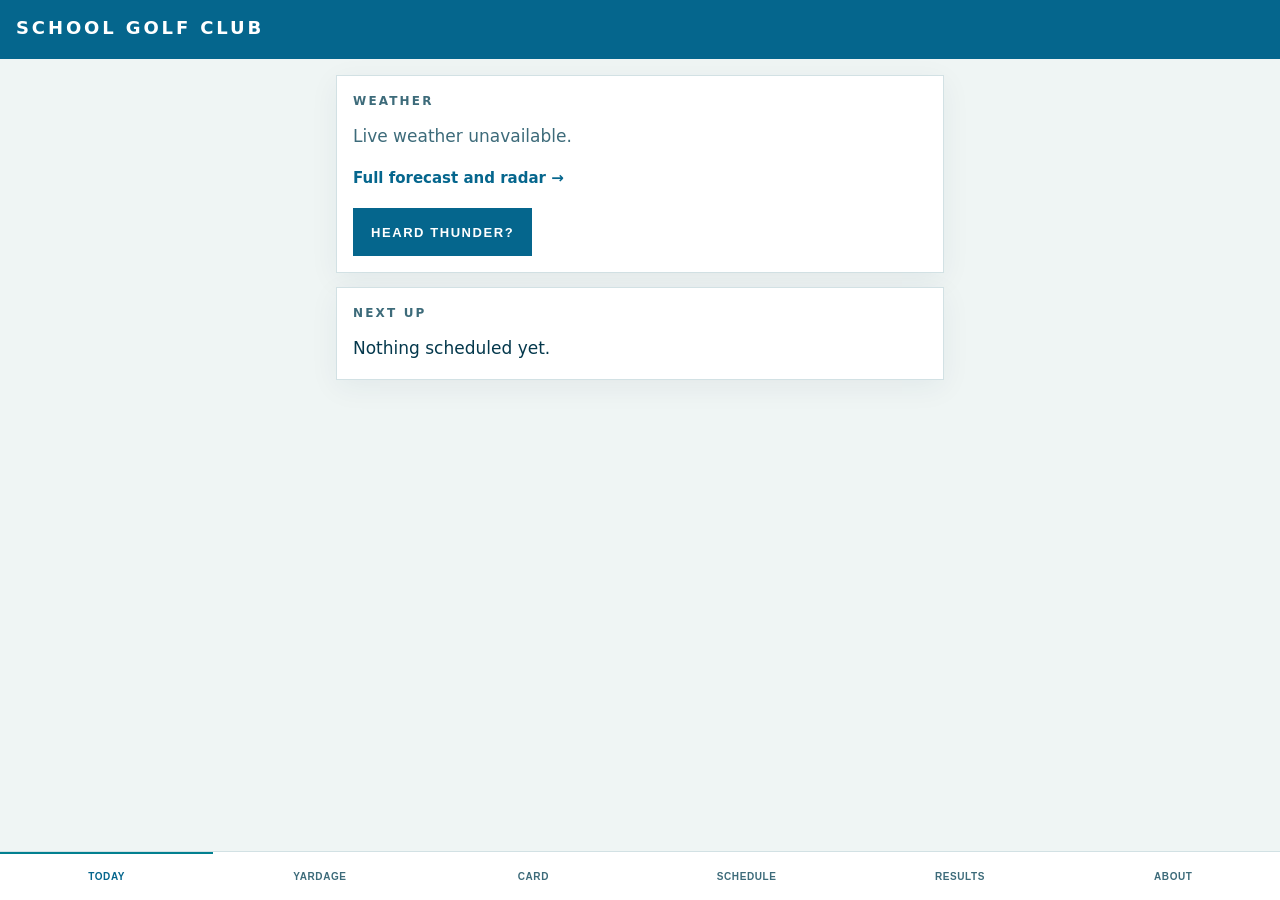
<file: index.html>
<!doctype html>
<html lang="en">
<head>
<meta charset="utf-8">
<meta name="viewport" content="width=device-width, initial-scale=1, viewport-fit=cover">
<title>School Golf Club</title>
<meta name="theme-color" content="#1d6b3f">
<link rel="manifest" href="manifest.webmanifest">
<link rel="apple-touch-icon" href="icons/icon-192.png">
<meta name="apple-mobile-web-app-capable" content="yes">
<meta name="apple-mobile-web-app-status-bar-style" content="black-translucent">
<link rel="stylesheet" href="app.css">
<link rel="stylesheet" href="map.css">
</head>
<body>

<header class="topbar">
  <h1 id="clubName">Golf Club</h1>
  <p id="tagline"></p>
</header>

<main>
  <!-- Sits above every tab while club.json has "demo": true. -->
  <div class="banner hidden" id="demoBanner">
    <strong>Demo data.</strong> The schedule, results and course status here
    are invented, to show how the app works. The course map and the distances
    on the Yardage tab are the only real club information on screen.
  </div>

  <!-- ───────── Today ───────── -->
  <section class="view" id="view-today">
    <div class="card" id="statusCard">
      <div class="card-head">
        <h2>Course status</h2>
        <span class="stamp" id="statusStamp"></span>
      </div>
      <div class="status-grid">
        <div class="status-big" id="statusOpen">—</div>
        <dl class="kv">
          <dt>Greens</dt><dd id="greenHeight">—</dd>
          <dt>Rough</dt><dd id="roughHeight">—</dd>
          <dt>Carts</dt><dd id="cartsAllowed">—</dd>
        </dl>
      </div>
      <p class="note" id="statusNotes"></p>
    </div>

    <div class="card" id="weatherCard">
      <div class="card-head">
        <h2>Weather</h2>
        <span class="stamp" id="weatherStamp"></span>
      </div>
      <div id="weatherBody" class="loading">Loading forecast…</div>

      <!-- Thunder can be audible long before a forecast says "storm", so this
           is always available rather than only when the API reports one. -->
      <button class="btn-small btn-thunder" id="btnThunder">Heard thunder?</button>

      <div class="alert hidden" id="stormAlert">
        <strong>Thunderstorm risk.</strong>
        <p class="alert-p">
          Stop play. Get inside a building or a hard-topped vehicle. Put the
          clubs down — they are metal.
        </p>
        <p class="alert-p">
          <strong>Not safe:</strong> golf carts, course shelters, trees, open
          ground, water, metal fences.
        </p>

        <div class="thunder">
          <div class="thunder-clock" id="thunderClock">
            Wait 30 minutes from the last thunder.
          </div>
          <button class="btn-small" id="btnThunderAgain">Heard it again — restart</button>
        </div>

        <p class="alert-p alert-fine">
          Any new thunder or lightning restarts the 30 minutes. Standard school
          policy is to suspend play when lightning is within 10 miles and to
          wait a full 30 minutes after the last one.
        </p>
      </div>
    </div>

    <div class="card">
      <div class="card-head"><h2>Next up</h2></div>
      <div id="nextEvent" class="loading">Loading…</div>
    </div>
  </section>

  <!-- ───────── Yardage ───────── -->
  <section class="view hidden" id="view-yardage">
    <!-- Shown instead of the live feature while features.yardage is "preview":
         says what is coming, shows no numbers. -->
    <div class="card hidden" id="yardagePreviewCard">
      <div class="card-head">
        <h2>Distance to green</h2>
        <span class="stamp">Not ready yet</span>
      </div>
      <p class="preview-lead">
        How far you are from the front, center and back of the green on every
        hole, with a map showing where you are standing.
      </p>
      <ul class="preview-list">
        <li>Works with no signal — GPS comes from satellites, not the network.</li>
        <li>Your location stays on your phone. Nothing is sent anywhere.</li>
        <li>Distance only, so it stays legal for tournament play.</li>
      </ul>
      <p class="note">
        This switches on once the home course has been measured, hole by hole.
        Until then it shows no yardages at all — a number that is wrong is
        worse than no number, because you would club off it.
      </p>
    </div>

    <!-- Only while data/course.json is an example layout. It warns the
         player and nothing more: how to map a course is in the README, not
         on a screen someone is reading on a tee. -->
    <div class="banner hidden" id="unmappedBanner">
      <strong>Not this club's course.</strong> The layout below is
      <b id="exampleCourseName">an example course</b> — a real one, standing in
      so the map and the distances can be seen working on real holes. The
      marker is an example ball, not where you are, and no distance here is a
      distance on your course.
      <span class="credit" id="courseCredit"></span>
    </div>

    <div class="card gps-card">
      <div class="card-head">
        <h2>Distance to green</h2>
        <button class="btn-small" id="btnLocate">Locate me</button>
      </div>

      <div class="hole-pick">
        <button class="btn-small" id="holePrev" aria-label="Previous hole">‹</button>
        <div class="hole-label">
          <span id="holeNum">—</span>
          <small id="holeMeta"></small>
        </div>
        <button class="btn-small" id="holeNext" aria-label="Next hole">›</button>
      </div>

      <div class="yardages">
        <div class="yd"><span class="yd-num" id="ydBack">—</span><span class="yd-tag">Back</span></div>
        <div class="yd yd-main"><span class="yd-num" id="ydCenter">—</span><span class="yd-tag">Center</span></div>
        <div class="yd"><span class="yd-num" id="ydFront">—</span><span class="yd-tag">Front</span></div>
      </div>

      <p class="accuracy" id="accuracy">Tap “Locate me” to start.</p>

      <!-- Why the big number is large: you are on the course, but not on the
           hole being shown. -->
      <p class="accuracy hole-hint hidden" id="holeHint"></p>

      <!-- Local knowledge for this hole, from data/course.json. -->
      <p class="hole-note hidden" id="holeNote"></p>

      <!-- Shown while data/course.json is mapped but not yet "verified":
           the geometry is a survey, and nobody has walked it with the card. -->
      <p class="check-note hidden" id="courseCheck"></p>
      <p class="note rules-note">
        Distance only — no slope or club advice, so this stays conforming under
        Rule 4.3a for tournament play.
      </p>
    </div>

    <div class="card" id="mapCard">
      <div class="card-head">
        <h2>Where you are</h2>
        <div class="map-btns">
          <!-- Only meaningful on a single hole: the course view is north-up
               already, so this hides itself there. -->
          <button class="btn-small btn-quiet" id="btnMapRotate"
                  aria-pressed="false">North up</button>
          <button class="btn-small" id="btnMapView" aria-pressed="false">Whole course</button>
        </div>
      </div>

      <svg class="map" id="holeMap" viewBox="0 0 320 400" role="img"
           aria-label="Course map"></svg>

      <div class="legend">
        <span><i class="swatch tee"></i>Tee</span>
        <span><i class="swatch pin"></i>Green</span>
        <span><i class="swatch sand"></i>Sand</span>
        <span><i class="swatch me"></i>You</span>
      </div>

      <p class="note" id="mapNote"></p>

      <!-- Where the hole coordinates came from. The ODbL asks for the credit
           to travel with the data, and an example course prints it in the
           banner instead — which a mapped course never shows. -->
      <p class="note credit hidden" id="courseSource"></p>
    </div>
  </section>

  <!-- ───────── Card ───────── -->
  <section class="view hidden" id="view-card">
    <div id="cardBody"></div>
  </section>

  <!-- ───────── Schedule ───────── -->
  <section class="view hidden" id="view-schedule">
    <div id="scheduleList" class="loading">Loading…</div>
  </section>

  <!-- ───────── Results ───────── -->
  <section class="view hidden" id="view-results">
    <!-- Shown instead of the live list while features.results is "preview". -->
    <div class="card hidden" id="resultsPreviewCard">
      <div class="card-head">
        <h2>Match results</h2>
        <span class="stamp">Not ready yet</span>
      </div>
      <p class="preview-lead">
        How the team did in every match this season, posted after each one is
        played.
      </p>
      <ul class="preview-list">
        <li>Put up by the coach after the match — not live scoring during play.</li>
        <li>A season list, with the detail of each match behind it.</li>
      </ul>
      <p class="note">
        This switches on once the scoring format is settled and the first match
        has been played.
      </p>
    </div>

    <div id="resultsList" class="loading">Loading…</div>
  </section>

  <!-- ───────── About ───────── -->
  <section class="view hidden" id="view-about">
    <div class="card">
      <div class="card-head"><h2>About the club</h2></div>
      <div id="aboutText"></div>
    </div>
    <div class="card">
      <div class="card-head"><h2>Contacts</h2></div>
      <dl class="kv" id="contactList"></dl>
    </div>
    <div class="card" id="photoCard">
      <div class="card-head"><h2>Photos</h2></div>
      <div class="photos" id="photoGrid"></div>
    </div>
  </section>
</main>

<nav class="tabbar" role="tablist">
  <button class="tab active" data-view="today"    role="tab">Today</button>
  <button class="tab"        data-view="yardage"  role="tab">Yardage</button>
  <button class="tab"        data-view="card"     role="tab">Card</button>
  <button class="tab"        data-view="schedule" role="tab">Schedule</button>
  <button class="tab"        data-view="results"  role="tab">Results</button>
  <button class="tab"        data-view="about"    role="tab">About</button>
</nav>

<script src="map.js"></script>
<script src="card.js"></script>
<script src="app.js"></script>
</body>
</html>
</file>
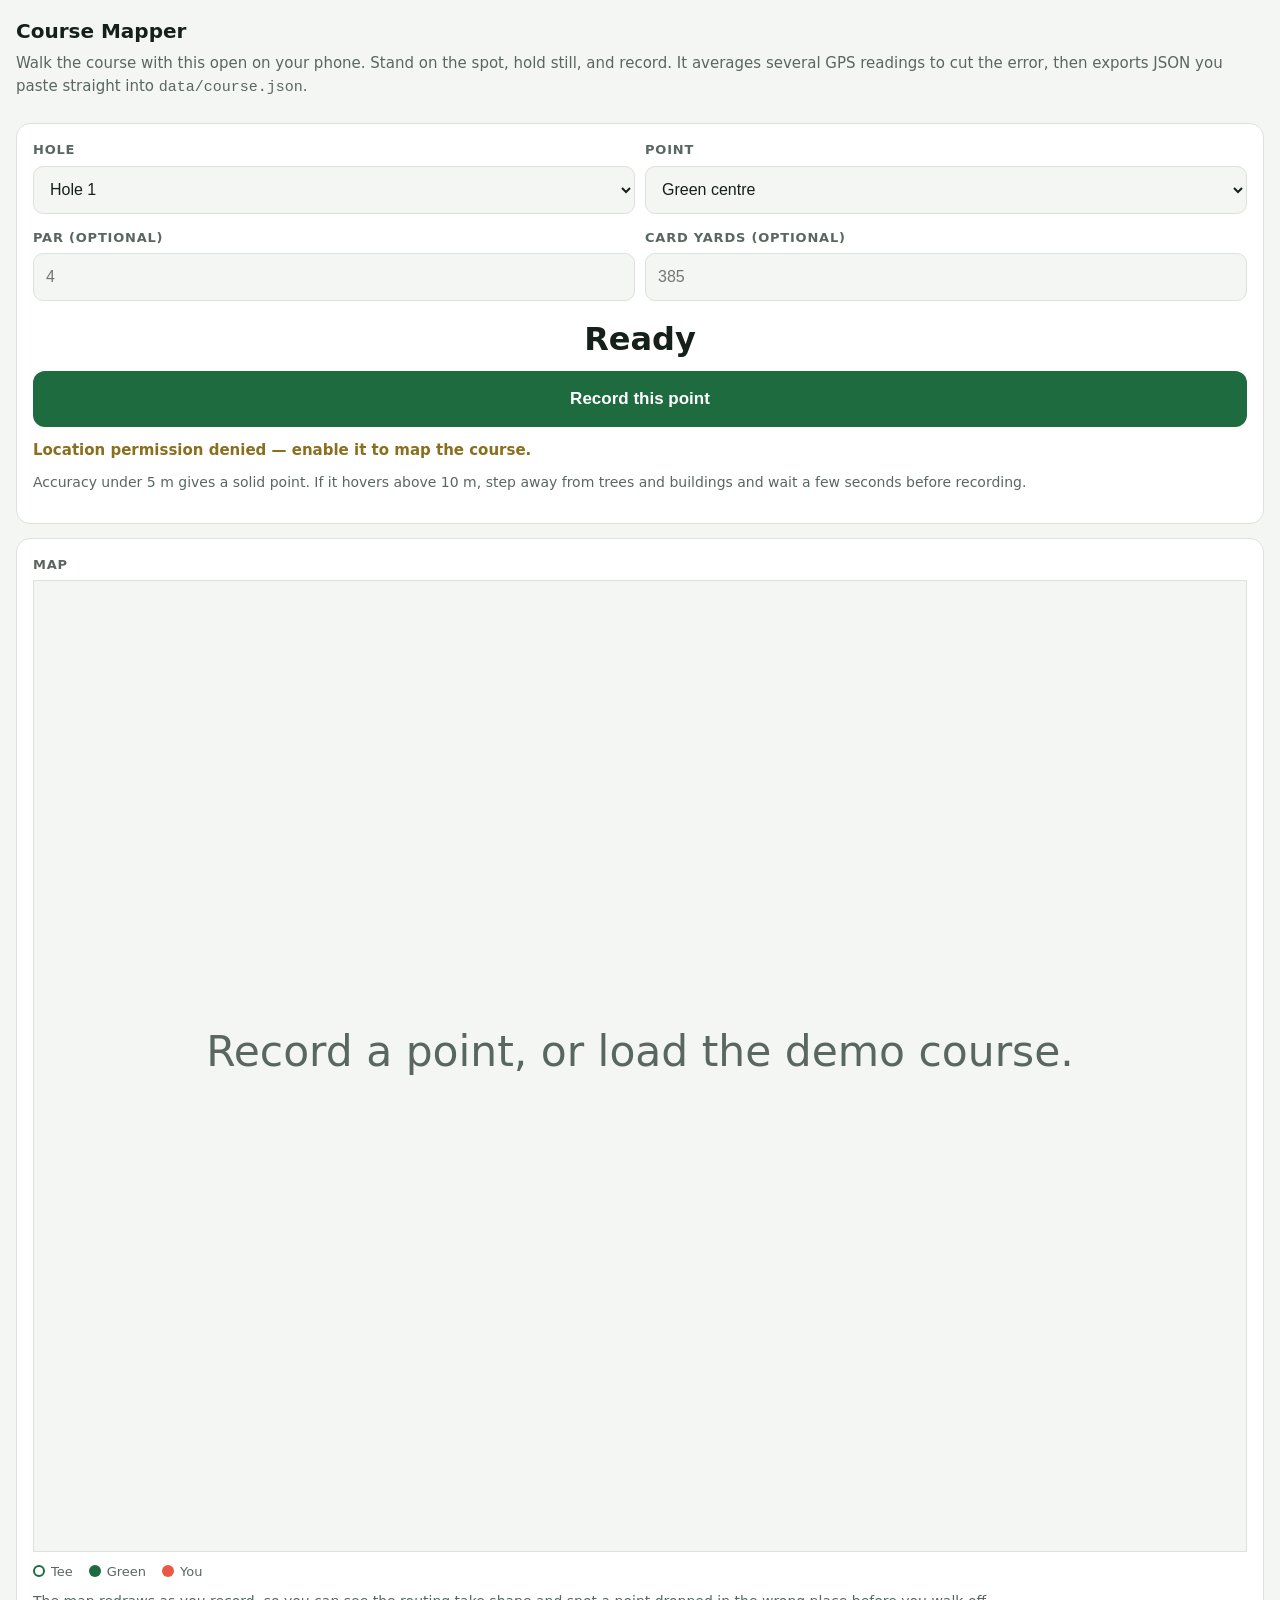
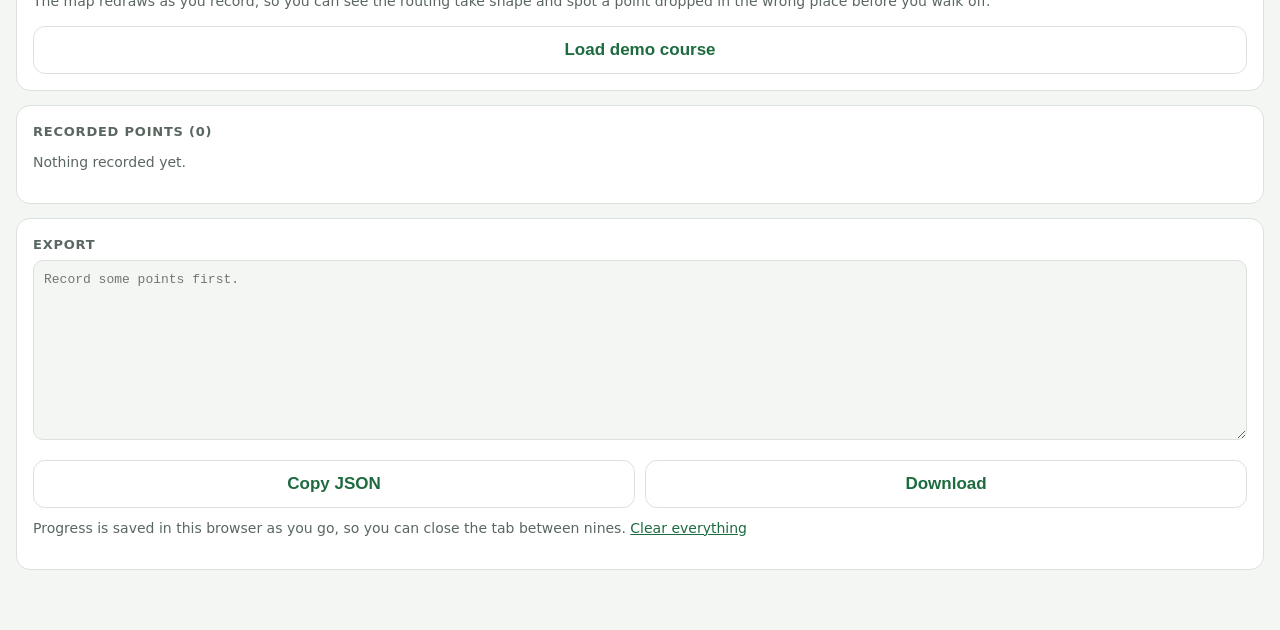
<file: tools/map-course.html>
<!doctype html>
<html lang="en">
<head>
<meta charset="utf-8">
<meta name="viewport" content="width=device-width, initial-scale=1, viewport-fit=cover">
<title>Course Mapper</title>
<style>
  :root {
    --green: #1d6b3f; --bg: #f4f6f3; --surface: #fff; --text: #16201a;
    --text-dim: #5a6760; --line: #dbe2dc; --warn: #8a6f1f;
  }
  @media (prefers-color-scheme: dark) {
    :root:not([data-theme="light"]) {
      --green: #4bbd7a; --bg: #11150f; --surface: #1b211c; --text: #eaf0ea;
      --text-dim: #9aa79f; --line: #2e382f; --warn: #f0dca0;
    }
  }
  * { box-sizing: border-box; }
  .hidden { display: none !important; }
  body {
    margin: 0; background: var(--bg); color: var(--text);
    font: 17px/1.5 -apple-system, BlinkMacSystemFont, "Segoe UI", system-ui, sans-serif;
    padding: 0 16px 48px;
  }
  header { padding: calc(16px + env(safe-area-inset-top)) 0 8px; }
  h1 { font-size: 1.25rem; margin: 0 0 6px; }
  p.lede { color: var(--text-dim); font-size: 0.9375rem; margin: 0 0 16px; }
  .card {
    background: var(--surface); border: 1px solid var(--line);
    border-radius: 14px; padding: 16px; margin-bottom: 14px;
  }
  label { display: block; font-size: 0.8125rem; font-weight: 700;
    text-transform: uppercase; letter-spacing: 0.06em; color: var(--text-dim); margin-bottom: 6px; }
  .row { display: flex; gap: 10px; margin-bottom: 14px; }
  .row > div { flex: 1; }
  select, input {
    width: 100%; min-height: 48px; padding: 0 12px; font-size: 1rem;
    background: var(--bg); color: var(--text);
    border: 1px solid var(--line); border-radius: 10px;
  }
  button {
    width: 100%; min-height: 56px; font-size: 1.0625rem; font-weight: 700;
    color: #fff; background: var(--green); border: 0; border-radius: 12px;
    cursor: pointer; -webkit-tap-highlight-color: transparent;
  }
  button:disabled { opacity: 0.5; }
  button.ghost { background: none; color: var(--green); border: 1px solid var(--line); min-height: 48px; }
  .fix { font-variant-numeric: tabular-nums; font-size: 0.9375rem; color: var(--text-dim); margin: 12px 0 0; }
  .fix.poor { color: var(--warn); font-weight: 600; }
  .big { font-size: 2rem; font-weight: 800; text-align: center; margin: 8px 0; font-variant-numeric: tabular-nums; }
  ul { list-style: none; padding: 0; margin: 0; font-size: 0.9375rem; }
  li { display: flex; justify-content: space-between; gap: 10px;
    padding: 9px 0; border-top: 1px solid var(--line); font-variant-numeric: tabular-nums; }
  li:first-child { border-top: 0; }
  li button { width: auto; min-height: 32px; padding: 0 10px; font-size: 0.8125rem;
    background: none; color: var(--text-dim); border: 1px solid var(--line); }
  .demo-note {
    background: var(--bg); border: 1px dashed var(--line); color: var(--warn);
    border-radius: 10px; padding: 10px 12px; font-size: 0.875rem; margin: 12px 0 0;
  }
  textarea {
    width: 100%; min-height: 180px; font: 13px/1.45 ui-monospace, Menlo, Consolas, monospace;
    background: var(--bg); color: var(--text); border: 1px solid var(--line);
    border-radius: 10px; padding: 10px;
  }
  .tip { font-size: 0.875rem; color: var(--text-dim); margin-top: 10px; }
  a { color: var(--green); }
</style>
<!-- The map itself is shared with the app's Yardage tab: one renderer, one
     stylesheet, so a fix to either lands in both places. -->
<link rel="stylesheet" href="../map.css">
</head>
<body>

<header>
  <h1>Course Mapper</h1>
  <p class="lede">
    Walk the course with this open on your phone. Stand on the spot, hold still,
    and record. It averages several GPS readings to cut the error, then exports
    JSON you paste straight into <code>data/course.json</code>.
  </p>
</header>

<div class="card">
  <div class="row">
    <div>
      <label for="hole">Hole</label>
      <select id="hole"></select>
    </div>
    <div>
      <label for="point">Point</label>
      <select id="point">
        <option value="tee">Tee</option>
        <option value="front">Green front</option>
        <option value="center" selected>Green centre</option>
        <option value="back">Green back</option>
      </select>
    </div>
  </div>

  <div class="row">
    <div>
      <label for="par">Par (optional)</label>
      <input id="par" type="number" inputmode="numeric" min="3" max="6" placeholder="4">
    </div>
    <div>
      <label for="cardYards">Card yards (optional)</label>
      <input id="cardYards" type="number" inputmode="numeric" placeholder="385">
    </div>
  </div>

  <div class="big" id="countdown">Ready</div>
  <button id="btnRecord">Record this point</button>
  <p class="fix" id="fix">Waiting for a GPS fix…</p>
  <p class="tip">
    Accuracy under 5 m gives a solid point. If it hovers above 10 m, step away
    from trees and buildings and wait a few seconds before recording.
  </p>
</div>

<div class="card">
  <label>Map</label>
  <svg class="map" id="map" viewBox="0 0 400 320" role="img"
       aria-label="Map of the points recorded so far"></svg>

  <div class="legend">
    <span><i class="swatch tee"></i>Tee</span>
    <span><i class="swatch pin"></i>Green</span>
    <span><i class="swatch me"></i>You</span>
  </div>

  <p class="tip">
    The map redraws as you record, so you can see the routing take shape and
    spot a point dropped in the wrong place before you walk off.
  </p>

  <div class="row" style="margin: 12px 0 0;">
    <div><button class="ghost" id="btnDemo">Load demo course</button></div>
  </div>

  <p class="demo-note hidden" id="demoNote">
    Showing a demo 9-hole course so you can see how a finished walk looks.
    These are not real coordinates — clear them before recording your own.
  </p>
</div>

<div class="card">
  <label>Recorded points (<span id="count">0</span>)</label>
  <ul id="list"></ul>
  <p class="tip" id="emptyNote">Nothing recorded yet.</p>
</div>

<div class="card">
  <label for="out">Export</label>
  <textarea id="out" readonly placeholder="Record some points first."></textarea>
  <div class="row" style="margin: 12px 0 0;">
    <div><button class="ghost" id="btnCopy">Copy JSON</button></div>
    <div><button class="ghost" id="btnDownload">Download</button></div>
  </div>
  <p class="tip">
    Progress is saved in this browser as you go, so you can close the tab
    between nines. <a href="#" id="btnClear">Clear everything</a>
  </p>
</div>

<script src="../map.js"></script>
<script>
'use strict';

/* Averages a burst of GPS samples per point. A single iPhone reading sits
   around 3-5 m under open sky; averaging ~8 readings taken standing still
   tightens that meaningfully, which is the whole trick behind self-mapping a
   course instead of licensing coordinate data. */

var SAMPLES = 8;
var STORE_KEY = 'golf-course-mapper';

var $ = function (id) { return document.getElementById(id); };
var points = [];
var lastFix = null;
var latestKey = null; // highlights the point you just recorded

/* A generated 9-hole routing, so the map can be demonstrated without walking
   a course. Tuples keep it readable: [hole, point, lat, lon, accuracy, par,
   cardYards] — par and yards are 0 except on the tee row. */
var POINT_CODE = { t: 'tee', f: 'front', c: 'center', b: 'back' };
var DEMO = [
  [1,'t',37.773747,-122.485912,5,4,340],
  [1,'f',37.772475,-122.482942,3,0,0],
  [1,'c',37.772427,-122.482798,7,0,0],
  [1,'b',37.772378,-122.482655,5,0,0],
  [2,'t',37.772282,-122.482602,7,3,150],
  [2,'f',37.771788,-122.481318,4,0,0],
  [2,'c',37.771745,-122.481172,5,0,0],
  [2,'b',37.771702,-122.481026,5,0,0],
  [3,'t',37.771534,-122.481024,3,5,470],
  [3,'f',37.767802,-122.48131,5,0,0],
  [3,'c',37.767679,-122.481322,6,0,0],
  [3,'b',37.767556,-122.481334,3,0,0],
  [4,'t',37.767479,-122.481442,5,4,375],
  [4,'f',37.765272,-122.483972,6,0,0],
  [4,'c',37.765191,-122.48409,5,0,0],
  [4,'b',37.76511,-122.484207,4,0,0],
  [5,'t',37.765109,-122.484371,5,4,320],
  [5,'f',37.765417,-122.487506,4,0,0],
  [5,'c',37.765429,-122.487661,7,0,0],
  [5,'b',37.765441,-122.487816,6,0,0],
  [6,'t',37.765495,-122.487922,6,3,175],
  [6,'f',37.765656,-122.489571,4,0,0],
  [6,'c',37.765668,-122.489726,6,0,0],
  [6,'b',37.76568,-122.489882,6,0,0],
  [7,'t',37.765819,-122.489969,4,5,490],
  [7,'f',37.769508,-122.491529,3,0,0],
  [7,'c',37.769621,-122.49159,3,0,0],
  [7,'b',37.769735,-122.491651,3,0,0],
  [8,'t',37.769844,-122.491568,5,4,330],
  [8,'f',37.772285,-122.490413,6,0,0],
  [8,'c',37.772396,-122.490346,4,0,0],
  [8,'b',37.772507,-122.490279,5,0,0],
  [9,'t',37.772563,-122.490142,4,4,405],
  [9,'f',37.773718,-122.486349,3,0,0],
  [9,'c',37.773753,-122.4862,5,0,0],
  [9,'b',37.773789,-122.486051,5,0,0]
];

function demoPoints() {
  return DEMO.map(function (r) {
    return {
      hole: r[0], point: POINT_CODE[r[1]], lat: r[2], lon: r[3],
      accuracy: r[4], par: r[5] || null, cardYards: r[6] || null, demo: true
    };
  });
}

var hasDemo = function () {
  return points.some(function (p) { return p.demo; });
};

/* -- Persistence (best effort; private browsing can throw) --------------- */

function save() {
  try { localStorage.setItem(STORE_KEY, JSON.stringify(points)); } catch (e) {}
}

function restore() {
  try {
    var raw = localStorage.getItem(STORE_KEY);
    if (raw) points = JSON.parse(raw) || [];
  } catch (e) { points = []; }
}

/* -- Hole picker --------------------------------------------------------- */

(function fillHoles() {
  var sel = $('hole');
  for (var i = 1; i <= 18; i++) {
    var o = document.createElement('option');
    o.value = String(i);
    o.textContent = 'Hole ' + i;
    sel.appendChild(o);
  }
})();

/* -- Live fix ------------------------------------------------------------ */

if (navigator.geolocation) {
  navigator.geolocation.watchPosition(function (pos) {
    lastFix = pos.coords;
    var acc = pos.coords.accuracy;
    var el = $('fix');
    el.className = 'fix' + (acc > 10 ? ' poor' : '');
    el.textContent = 'Fix: ' + pos.coords.latitude.toFixed(6) + ', ' +
      pos.coords.longitude.toFixed(6) + '  (±' + Math.round(acc) + ' m)';
    renderMap();
  }, function (err) {
    $('fix').className = 'fix poor';
    $('fix').textContent = err.code === err.PERMISSION_DENIED
      ? 'Location permission denied — enable it to map the course.'
      : 'No GPS fix yet. Step into the open.';
  }, { enableHighAccuracy: true, maximumAge: 0, timeout: 20000 });
} else {
  $('fix').textContent = 'This browser has no location support.';
}

/* -- Recording ----------------------------------------------------------- */

function record() {
  if (!navigator.geolocation) return;

  var btn = $('btnRecord');
  var collected = [];
  btn.disabled = true;

  var tick = function () {
    navigator.geolocation.getCurrentPosition(function (pos) {
      collected.push(pos.coords);
      $('countdown').textContent = collected.length + ' / ' + SAMPLES;

      if (collected.length < SAMPLES) {
        setTimeout(tick, 700);
      } else {
        commit(collected);
        btn.disabled = false;
        $('countdown').textContent = 'Saved';
      }
    }, function () {
      btn.disabled = false;
      $('countdown').textContent = 'Failed';
      $('fix').className = 'fix poor';
      $('fix').textContent = 'Lost the fix mid-reading. Try again.';
    }, { enableHighAccuracy: true, maximumAge: 0, timeout: 15000 });
  };

  $('countdown').textContent = '0 / ' + SAMPLES;
  tick();
}

function commit(samples) {
  // Drop the worst readings before averaging; one bad sample skews the mean.
  var sorted = samples.slice().sort(function (a, b) { return a.accuracy - b.accuracy; });
  var keep = sorted.slice(0, Math.max(3, Math.ceil(sorted.length * 0.7)));

  var sum = keep.reduce(function (acc, c) {
    acc.lat += c.latitude; acc.lon += c.longitude; acc.a += c.accuracy;
    return acc;
  }, { lat: 0, lon: 0, a: 0 });

  var hole = parseInt($('hole').value, 10);
  var entry = {
    hole: hole,
    point: $('point').value,
    lat: +(sum.lat / keep.length).toFixed(6),
    lon: +(sum.lon / keep.length).toFixed(6),
    accuracy: Math.round(sum.a / keep.length),
    par: parseInt($('par').value, 10) || null,
    cardYards: parseInt($('cardYards').value, 10) || null
  };

  // Re-recording the same point replaces it rather than duplicating.
  points = points.filter(function (p) {
    return !(p.hole === entry.hole && p.point === entry.point);
  });
  points.push(entry);
  latestKey = entry.hole + ':' + entry.point;

  save();
  draw();
  advance();
}

/** Step the pickers to the next thing you'll walk to, so mapping flows. */
function advance() {
  var order = ['tee', 'front', 'center', 'back'];
  var i = order.indexOf($('point').value);

  if (i === order.length - 1) {
    var h = parseInt($('hole').value, 10);
    if (h < 18) $('hole').value = String(h + 1);
    $('point').value = 'tee';
    $('par').value = '';
    $('cardYards').value = '';
  } else {
    $('point').value = order[i + 1];
  }
}

/* -- Map ----------------------------------------------------------------- */

/* The renderer lives in ../map.js, shared with the app's Yardage tab. All this
   has to do is hand it the recorded points in the shape it draws. */

function renderMap() {
  var latest = latestKey && points.filter(function (p) {
    return p.hole + ':' + p.point === latestKey;
  })[0];

  GolfMap.render($('map'), {
    holes: GolfMap.groupByHole(points),
    me: lastFix
      ? { lat: lastFix.latitude, lon: lastFix.longitude, accuracy: lastFix.accuracy }
      : null,
    highlight: latest || null,
    labels: 'hole',
    empty: 'Record a point, or load the demo course.',
    // Same rule as the export: demo coordinates must never look like a survey.
    watermark: hasDemo() ? 'Demo course — not real coordinates' : null
  });
}

/* -- Rendering and export ----------------------------------------------- */

var LABEL = { tee: 'Tee', front: 'Green front', center: 'Green centre', back: 'Green back' };

function draw() {
  var sorted = points.slice().sort(function (a, b) {
    return a.hole - b.hole || a.point.localeCompare(b.point);
  });

  $('count').textContent = String(points.length);
  $('emptyNote').style.display = points.length ? 'none' : '';

  $('list').innerHTML = sorted.map(function (p) {
    return '<li><span>' + p.hole + ' &middot; ' + LABEL[p.point] + '</span>' +
      '<span>&plusmn;' + p.accuracy + ' m ' +
      '<button data-h="' + p.hole + '" data-p="' + p.point + '">Delete</button></span></li>';
  }).join('');

  $('list').querySelectorAll('button').forEach(function (b) {
    b.addEventListener('click', function () {
      var h = parseInt(b.dataset.h, 10), pt = b.dataset.p;
      points = points.filter(function (p) { return !(p.hole === h && p.point === pt); });
      save();
      draw();
    });
  });

  $('out').value = points.length ? buildJSON() : '';
  $('demoNote').classList.toggle('hidden', !hasDemo());
  $('btnDemo').textContent = hasDemo() ? 'Clear demo course' : 'Load demo course';
  renderMap();
}

function buildJSON() {
  var byHole = {};

  points.forEach(function (p) {
    var h = byHole[p.hole] || (byHole[p.hole] = { hole: p.hole });
    h[p.point] = { lat: p.lat, lon: p.lon };
    if (p.par) h.par = p.par;
    if (p.cardYards) h.cardYards = p.cardYards;
  });

  var holes = Object.keys(byHole)
    .map(Number)
    .sort(function (a, b) { return a - b; })
    .map(function (k) {
      var h = byHole[k];
      // Key order chosen to match data/course.json for easy diffing.
      var out = { hole: h.hole };
      if (h.par) out.par = h.par;
      if (h.cardYards) out.cardYards = h.cardYards;
      ['tee', 'front', 'center', 'back'].forEach(function (p) {
        if (h[p]) out[p] = h[p];
      });
      return out;
    });

  // Demo coordinates must never be exportable as a real survey — the app
  // keys its "not mapped yet" banner off exactly this flag.
  var demo = hasDemo();

  return JSON.stringify({
    mapped: !demo,
    _demo: demo || undefined,
    courseName: demo ? 'Demo Course (not real)' : 'Home Course',
    mappedOn: new Date().toISOString().slice(0, 10),
    holes: holes
  }, null, 2);
}

/* -- Wiring -------------------------------------------------------------- */

$('btnRecord').addEventListener('click', record);

$('btnDemo').addEventListener('click', function () {
  if (hasDemo()) {
    points = points.filter(function (p) { return !p.demo; });
  } else {
    var real = points.filter(function (p) { return !p.demo; });
    if (real.length && !confirm(
      'Loading the demo will sit alongside your ' + real.length +
      ' recorded point(s) and block export until you clear it. Continue?')) return;
    points = real.concat(demoPoints());
  }
  latestKey = null;
  save();
  draw();
});

$('btnCopy').addEventListener('click', function () {
  var ta = $('out');
  if (!ta.value) return;

  if (navigator.clipboard) {
    navigator.clipboard.writeText(ta.value).then(function () {
      $('btnCopy').textContent = 'Copied';
      setTimeout(function () { $('btnCopy').textContent = 'Copy JSON'; }, 1500);
    });
  } else {
    ta.removeAttribute('readonly');
    ta.select();
    document.execCommand('copy');
    ta.setAttribute('readonly', '');
  }
});

$('btnDownload').addEventListener('click', function () {
  if (!$('out').value) return;
  var blob = new Blob([$('out').value], { type: 'application/json' });
  var a = document.createElement('a');
  a.href = URL.createObjectURL(blob);
  a.download = 'course.json';
  a.click();
  URL.revokeObjectURL(a.href);
});

$('btnClear').addEventListener('click', function (e) {
  e.preventDefault();
  if (!confirm('Delete all recorded points?')) return;
  points = [];
  save();
  draw();
});

restore();
draw();
</script>
</body>
</html>
</file>
<file: app.css>
/* Designed for use outdoors: strong contrast, large type, big tap targets. */

:root {
  /* Brand, after Leeds Golf Centre: navy and slate on white. --brand carries
     the interface — header, buttons, chips, the big yardage. --green is NOT
     the brand any more; it is grass, and only the course map and the "open"
     status use it. A navy fairway would be unreadable as a golf map, which is
     the one thing this palette must not cost. */
  /* Palette: 05668D • 028090 • 00A896 • 02C39A • F0F3BD.

     Roles were assigned by measuring, not by taste. Carrying white text, the
     five run 6.38 / 4.67 / 2.98 / 2.26 / 1.15 against white — so only the
     deepest can be the interface colour, the next can accent, the two greens
     are for the map where they sit under a band at 0.15 opacity, and the
     cream can only ever be a background. Which is exactly what a caution
     banner wants: it is the one warm colour here, so it became the banner
     rather than the page. */
  --brand:      #05668d;
  --brand-dark: #044e6b;   /* derived, for :active */
  --accent:     #028090;

  --green:      #00a896;   /* grass, on the map only */
  --green-dark: #028090;   /* "Open" as text needs 4.5:1; 00A896 is 2.98 */
  --bg:         #eff5f4;
  --surface:    #ffffff;
  --text:       #04384c;
  --text-dim:   #3d6b7a;
  --line:       #d2e1e4;
  /* Amber stays amber — it means caution and nothing else should — but the
     yellow is pulled back a little so it sits with navy instead of against
     it. Contrast measured after: 8.4:1 light, 10.2:1 dark. */
  --warn-bg:    #f0f3bd;   /* the palette's cream, doing the job it can do */
  --warn-line:  #c2c873;
  --warn-text:  #4b5015;
  --alert-bg:   #ffe5e2;
  --alert-line: #d9544a;
  --alert-text: #7a1c15;
  /* The loss pill is 11px bold on a colour fill, so it needs 4.5:1 like any
     small text. --alert-line is tuned for borders and large figures and
     only reaches 3.95:1 under white; this is the same red, darker. */
  --pill-loss:  #c0392b;
  --tap: 48px;
}

@media (prefers-color-scheme: dark) {
  :root:not([data-theme="light"]) {
    /* Navy cannot be a fill on a dark screen, so it lightens — and the text
       on it comes from --surface, which darkens to match. Same trick as the
       green it replaces. */
    /* The palette is a light-mode one, so the dark surfaces are derived from
       its deepest colour. The order flips: on a dark screen the interface
       colour has to be a LIGHT fill, so the mint leads and the deep petrol
       becomes the background it sits on. */
    --brand:      #02c39a;
    --brand-dark: #00a896;
    --accent:     #00a896;

    --green:      #02c39a;
    --green-dark: #00a896;
    --bg:         #04242c;
    --surface:    #083a45;
    --text:       #e6f4f1;
    --text-dim:   #9bbfc4;
    --line:       #11505d;
    --warn-bg:    #3a3c1e;
    --warn-line:  #8a8d45;
    --warn-text:  #f0f3bd;   /* the cream again, as text this time */
    --alert-bg:   #3d1512;
    --alert-line: #b8463c;
    --alert-text: #ffcdc7;
    --pill-loss:  #b8463c;   /* already 5.28:1 under white */
  }
}

* { box-sizing: border-box; }

body {
  margin: 0;
  background: var(--bg);
  color: var(--text);
  font: 17px/1.6 -apple-system, BlinkMacSystemFont, "Segoe UI", system-ui, sans-serif;
  -webkit-text-size-adjust: 100%;
  padding-bottom: calc(var(--tap) + 32px + env(safe-area-inset-bottom));
}

.hidden { display: none !important; }
.loading { color: var(--text-dim); padding: 4px 0; }

/* ── Header ── */
.topbar {
  background: var(--brand);
  /* Not #fff: see .btn-small. The bar is --brand, which goes LIGHT in dark
     mode, and white on it would measure 2.37:1. */
  color: var(--surface);
  padding: calc(14px + env(safe-area-inset-top)) 16px 14px;
}
/* Their headings are uppercase and tracked wide — 0.2em at display size,
   0.3em on section titles. That treatment, not the typeface, is what carries
   the look, which matters because their face (Larsseit) is licensed and this
   app loads no web font: a font request is one more thing to fail on the
   back nine. */
.topbar h1 {
  margin: 0; font-size: 1.125rem; font-weight: 700;
  text-transform: uppercase; letter-spacing: 0.16em;
}
.topbar p  { margin: 2px 0 0; font-size: 0.875rem; opacity: 0.9; }

main { padding: 16px; max-width: 640px; margin: 0 auto; }

/* ── Cards ── */
.card {
  background: var(--surface);
  border: 1px solid var(--line);
  border-radius: 0;
  padding: 16px;
  margin-bottom: 14px;
  /* Their cards float on a wide, almost invisible shadow. Kept alongside the
     hairline border rather than instead of it: a shadow alone disappears on a
     phone held in sunlight, which is where this one is read. */
  box-shadow: 0 7px 28px rgba(21, 47, 79, 0.06);
}
.card-head {
  display: flex; align-items: baseline; justify-content: space-between;
  gap: 4px 12px; margin-bottom: 12px; flex-wrap: wrap;
}
.card-head h2 {
  margin: 0; font-size: 0.75rem; font-weight: 700;
  text-transform: uppercase; letter-spacing: 0.18em; color: var(--text-dim);
}
/* The header must never squeeze; a long "last updated" note wraps below it. */
.card-head h2 { flex: 0 0 auto; }
.stamp { font-size: 0.75rem; color: var(--text-dim); margin-left: auto; }
.map-btns {
  display: flex; gap: 8px; margin-left: auto;
  flex-wrap: wrap; justify-content: flex-end;
}

/* A status panel nobody has refreshed is worse than none — fade it. */
.card.stale { opacity: 0.55; }
.card.stale .stamp { color: var(--warn-text); font-weight: 600; }

/* ── Course status ── */
.status-grid { display: flex; align-items: center; gap: 20px; flex-wrap: wrap; }
.status-big { font-size: 1.75rem; font-weight: 700; letter-spacing: -0.02em; }
/* --green is the map's grass and is only 2.98:1 as text. The darker one is
   4.67:1, which this needs: it is a word, not a fairway. */
.status-big.open   { color: var(--green-dark); }
.status-big.closed { color: var(--alert-line); }

dl.kv { display: grid; grid-template-columns: auto 1fr; gap: 4px 14px; margin: 0; font-size: 0.9375rem; }
dl.kv dt { color: var(--text-dim); }
dl.kv dd { margin: 0; font-variant-numeric: tabular-nums; }

.note { margin: 12px 0 0; font-size: 0.9375rem; color: var(--text-dim); }
.hole-note {
  margin: 12px 0 0; padding: 10px 12px;
  background: var(--bg); border-radius: 0;
  font-size: 0.9375rem; line-height: 1.45;
}
.lineup-head {
  margin-top: 10px; font-weight: 600; color: var(--text);
}
.rules-note { font-size: 0.8125rem; border-top: 1px solid var(--line); padding-top: 10px; }

/* A caveat on the numbers above it, not a footnote under them — so it takes
   the warning colours rather than the grey of .note. */
.check-note {
  margin: 12px 0 0; padding: 10px 12px;
  background: var(--warn-bg); border: 1px solid var(--warn-line);
  color: var(--warn-text); font-size: 0.875rem; line-height: 1.45;
}

/* ── Weather ── */
.wx-now { display: flex; align-items: baseline; gap: 10px; flex-wrap: wrap; margin-bottom: 10px; }
.wx-temp { font-size: 2rem; font-weight: 700; letter-spacing: -0.02em; }
.wx-desc { color: var(--text-dim); }
.wx-row { display: flex; gap: 18px; flex-wrap: wrap; font-size: 0.9375rem; }
.wx-row + .wx-row { margin-top: 6px; }
.wx-row span { font-variant-numeric: tabular-nums; }
.wx-row b { font-weight: 600; }

.wx-fail { color: var(--text-dim); }
.wx-link {
  display: inline-block; margin-top: 10px; padding: 6px 0;
  color: var(--brand); font-weight: 600; font-size: 0.9375rem;
  text-decoration: none;
}
.wx-link:hover, .wx-link:focus { text-decoration: underline; }

.alert, .banner {
  border-radius: 0; padding: 12px; font-size: 0.9375rem; margin-top: 12px;
}
.alert  { background: var(--alert-bg); border: 1px solid var(--alert-line); color: var(--alert-text); }
.banner { background: var(--warn-bg);  border: 1px solid var(--warn-line);  color: var(--warn-text); margin: 0 0 14px; }
.banner a { color: inherit; }
.banner code { font-size: 0.875em; }

/* ── Yardage: preview placeholder ── */
.preview-lead { margin: 0 0 12px; }
.preview-list { margin: 0; padding-left: 20px; font-size: 0.9375rem; color: var(--text-dim); }
.preview-list li { margin-bottom: 6px; }
.preview-list li:last-child { margin-bottom: 0; }

/* ── Yardage ── */
.hole-pick { display: flex; align-items: center; justify-content: space-between; gap: 12px; margin-bottom: 18px; }
.hole-label { text-align: center; flex: 1; }
.hole-label span { display: block; font-size: 1.375rem; font-weight: 700; }
.hole-label small { color: var(--text-dim); font-size: 0.875rem; }

.yardages { display: flex; align-items: flex-end; justify-content: space-around; gap: 8px; }
.yd { text-align: center; flex: 1; }
.yd-num { display: block; font-size: 1.75rem; font-weight: 600; font-variant-numeric: tabular-nums; }
.yd-main .yd-num { font-size: 3.25rem; font-weight: 800; color: var(--brand); letter-spacing: -0.03em; }
.yd-tag {
  display: block; font-size: 0.75rem; text-transform: uppercase;
  letter-spacing: 0.14em; color: var(--text-dim); margin-top: 2px;
}
.accuracy { margin: 16px 0 0; font-size: 0.875rem; color: var(--text-dim); }
.accuracy.poor { color: var(--warn-text); font-weight: 600; }
.hole-hint { margin-top: 4px; font-weight: 600; color: var(--brand-dark); }

/* ── Buttons ── */
.btn-small {
  min-height: var(--tap); min-width: var(--tap);
  padding: 0 18px; font-size: 0.8125rem; font-weight: 700;
  text-transform: uppercase; letter-spacing: 0.12em;
  /* --green is a dark green in light mode and a light one in dark, because
     it doubles as accent text. As a button fill that flips which text
     colour works, and hard-coded white came out at 2.37:1 in dark mode — on
     a screen read at arm's length in sunlight. --surface is white exactly
     when --green is dark and near-black when it is light: 6.3:1 and 6.9:1. */
  color: var(--surface); background: var(--brand); border: 0; border-radius: 0;
  cursor: pointer; -webkit-tap-highlight-color: transparent;
}
.btn-small:active { background: var(--brand-dark); }

/* Takes its text colour from the surface rather than inheriting the white of
   .btn-small. In dark mode --text-dim is a LIGHT grey, so white on it came out
   at about 2.5:1 — unreadable in sunlight and failing WCAG either way. Pairing
   it with --surface flips to dark text exactly when the background goes light:
   5.3:1 in light mode, 6.5:1 in dark. */
.btn-quiet { background: var(--text-dim); color: var(--surface); }
.btn-quiet:active { background: var(--text); }

/* ── Lightning ── */
.btn-thunder { margin-top: 12px; }
.alert-p { margin: 8px 0 0; }
.alert-fine { font-size: 0.8125rem; opacity: 0.85; }
.thunder {
  display: flex; align-items: center; gap: 12px; flex-wrap: wrap;
  margin-top: 12px;
}
.thunder-clock {
  font-size: 1.25rem; font-weight: 700; font-variant-numeric: tabular-nums;
  flex: 1 1 160px;
}
.thunder-clock.clear { color: var(--green-dark); font-size: 1rem; }

/* ── Scorecard ── */
.card-totals { display: flex; align-items: center; gap: 20px; flex-wrap: wrap; }
.total-big { font-size: 2rem; font-weight: 700; letter-spacing: -0.02em; }
.total-big small { font-size: 1rem; font-weight: 600; color: var(--text-dim); }
.card-actions { display: flex; gap: 10px; flex-wrap: wrap; margin-top: 14px; }

.hole-row { padding: 10px 0; border-top: 1px solid var(--line); }
.hole-row:first-child { border-top: 0; padding-top: 0; }
.hole-row-top { display: flex; align-items: center; justify-content: space-between; gap: 12px; }
.hole-row-bottom {
  display: flex; align-items: center; gap: 8px; flex-wrap: wrap; margin-top: 8px;
}
.hole-id { font-size: 1.125rem; font-weight: 700; }
.hole-id small { font-size: 0.8125rem; font-weight: 500; color: var(--text-dim); }
.chip-label { font-size: 0.875rem; color: var(--text-dim); }

.step { display: flex; align-items: center; gap: 4px; }
.step-btn {
  min-height: var(--tap); min-width: 44px;
  font-size: 1.25rem; font-weight: 700; line-height: 1;
  color: var(--text); background: var(--bg);
  border: 1px solid var(--line); border-radius: 0;
  cursor: pointer; -webkit-tap-highlight-color: transparent;
}
.step-btn:active { background: var(--line); }
.step-val {
  min-width: 2ch; text-align: center;
  font-size: 1.125rem; font-weight: 700; font-variant-numeric: tabular-nums;
}
.chip {
  min-height: var(--tap); padding: 0 10px;
  font-size: 0.8125rem; font-weight: 600;
  color: var(--text-dim); background: var(--bg);
  border: 1px solid var(--line); border-radius: 0;
  cursor: pointer; -webkit-tap-highlight-color: transparent;
}
.chip.on { background: var(--brand); border-color: var(--brand); color: var(--surface); }

/* ── Lists ── */
.item {
  background: var(--surface); border: 1px solid var(--line);
  border-radius: 0; padding: 14px 16px; margin-bottom: 10px;
  box-shadow: 0 7px 28px rgba(21, 47, 79, 0.06);
}
.item-head { display: flex; justify-content: space-between; gap: 12px; align-items: baseline; }
.item-title { font-weight: 650; }
.item-date { font-size: 0.875rem; color: var(--text-dim); white-space: nowrap; font-variant-numeric: tabular-nums; }
.item-sub { font-size: 0.9375rem; color: var(--text-dim); margin-top: 3px; }
.pill {
  display: inline-block; font-size: 0.6875rem; font-weight: 700;
  text-transform: uppercase; letter-spacing: 0.12em;
  padding: 3px 8px; border-radius: 0; margin-right: 8px;
  background: var(--brand); color: var(--surface);
}
.pill.match { background: var(--brand-dark); }
/* The red stays dark in both themes, so this one really does want white. */
.pill.loss  { background: var(--pill-loss); color: #fff; }

table.card-table { width: 100%; border-collapse: collapse; margin-top: 10px; font-size: 0.9375rem; }
table.card-table td { padding: 6px 0; border-top: 1px solid var(--line); }
table.card-table td:last-child { text-align: right; font-variant-numeric: tabular-nums; font-weight: 600; }
table.card-table tr.dropped { color: var(--text-dim); }
table.card-table tr.dropped td:last-child { font-weight: 400; text-decoration: line-through; }

.photos { display: grid; grid-template-columns: repeat(auto-fill, minmax(140px, 1fr)); gap: 10px; }
.photos figure { margin: 0; }
.photos img { width: 100%; border-radius: 0; display: block; }
.photos figcaption { font-size: 0.8125rem; color: var(--text-dim); margin-top: 4px; }

/* ── Tab bar ── */
.tabbar {
  position: fixed; bottom: 0; left: 0; right: 0;
  display: flex; background: var(--surface);
  border-top: 1px solid var(--line);
  padding-bottom: env(safe-area-inset-bottom);
  z-index: 10;
}
.tab {
  flex: 1; min-height: var(--tap); padding: 6px 2px;
  border: 0; background: none; color: var(--text-dim);
  font-size: 0.625rem; font-weight: 700; cursor: pointer;
  /* Tracked, but nothing like the 0.2em the reference uses: six labels across
     a 375px phone leave about 60px each, and at 11px/0.08em "Schedule" and
     "Results" came within 2px of touching. Measured down from there — past
     this the gap stops growing and only the legibility goes. */
  text-transform: uppercase; letter-spacing: 0.06em;
  -webkit-tap-highlight-color: transparent;
}
/* The label colour carries the state; the teal rule is a second cue, not
   the only one — it is too pale to be load-bearing. */
.tab.active { color: var(--brand); box-shadow: inset 0 2px 0 var(--accent); }

.credit { display: block; margin-top: 6px; font-size: 0.75rem; opacity: 0.85; }

@media (prefers-color-scheme: dark) {
  :root:not([data-theme="light"]) .card,
  :root:not([data-theme="light"]) .item { box-shadow: none; }
}
</file>
<file: map.css>
/* Course map styling, shared by the Yardage tab and tools/map-course.html.

   Every colour is a CSS variable defined by the host page, so the map follows
   light and dark mode without any JavaScript. The one exception is the "you"
   marker: it must stay clearly non-green against both themes, so it gets its
   own variable here rather than borrowing one. */

:root {
  --map-me: #e95a46;
  /* Sand has to read as sand in both themes: warm and pale against the green,
     but dimmed in the dark so a hole with ten bunkers does not glow. */
  --map-sand: #e3d6a8;
  --map-sand-edge: #c2b074;
}

@media (prefers-color-scheme: dark) {
  :root:not([data-theme="light"]) {
    --map-me: #ff8068;
    --map-sand: #6b6038;
    --map-sand-edge: #8d7f4c;
  }
}

svg.map {
  width: 100%; height: auto; display: block;
  border-radius: 0; background: var(--bg); border: 1px solid var(--line);
  /* The page must still scroll past a map that fills most of the screen, so
     the map claims nothing until a hold says it is being turned. */
  touch-action: pan-y;
}

/* Held, and now following the finger. The border says so: a long press with
   no acknowledgement reads as a dead control. */
svg.map.turning {
  touch-action: none;
  border-color: var(--brand);
  cursor: grabbing;
}

/* An example layout is fenced off visually as well as in words. */
svg.map.example { border-style: dashed; }

.map .fairway { stroke: var(--green); stroke-width: 16; stroke-linecap: round;
                stroke-linejoin: round; fill: none; opacity: 0.15; }
.map .play  { stroke: var(--text-dim); stroke-width: 1.5; fill: none; opacity: 0.5; stroke-dasharray: 5 4; }
/* Round joins soften what the vertex budget leaves behind: a simplified
   outline has corners a real bunker does not. */
.map .bunker { fill: var(--map-sand); stroke: var(--map-sand-edge);
               stroke-width: 0.75; stroke-linejoin: round; }
.map .green { stroke: var(--green); stroke-width: 8; stroke-linecap: round; fill: none; opacity: 0.3; }
.map .tee   { fill: var(--surface); stroke: var(--green); stroke-width: 2.5; }
.map .pin   { fill: var(--green); }
.map .label { fill: var(--text-dim); font: 700 11px -apple-system, system-ui, sans-serif; }
/* Invisible but tappable: 'transparent' takes pointer events where
   'none' would let them straight through to the map behind. */
.map .hole-hit { fill: transparent; cursor: pointer; }

.map .me      { fill: var(--map-me); stroke: var(--surface); stroke-width: 2; }
.map .me-ring { fill: var(--map-me); opacity: 0.15; }
.map .aim     { stroke: var(--map-me); stroke-width: 1.5; opacity: 0.7; stroke-dasharray: 2 3; }
.map .latest  { fill: none; stroke: var(--map-me); stroke-width: 2.5; }

.map .north     { stroke: var(--text-dim); stroke-width: 1.5; opacity: 0.7; }
.map .north-tip { fill: var(--text-dim); opacity: 0.7; }
.map .scale     { stroke: var(--text-dim); stroke-width: 1.5; opacity: 0.7; }
.map .scale-txt { fill: var(--text-dim); font: 10px -apple-system, system-ui, sans-serif; }
.map .empty-txt { fill: var(--text-dim); font: 14px -apple-system, system-ui, sans-serif; }
.map .watermark {
  fill: var(--text-dim); opacity: 0.35;
  font: 700 17px -apple-system, system-ui, sans-serif;
  letter-spacing: 0.04em;
}

.legend {
  display: flex; flex-wrap: wrap; gap: 6px 16px;
  font-size: 0.8125rem; color: var(--text-dim); margin: 10px 0 0;
}
.legend span { display: flex; align-items: center; gap: 6px; }
.swatch { width: 12px; height: 12px; border-radius: 50%; display: inline-block; }
.swatch.tee { background: var(--surface); border: 2px solid var(--green); }
.swatch.pin { background: var(--green); }
.swatch.me  { background: var(--map-me); }
.swatch.sand { background: var(--map-sand); border: 1px solid var(--map-sand-edge); }
</file>
